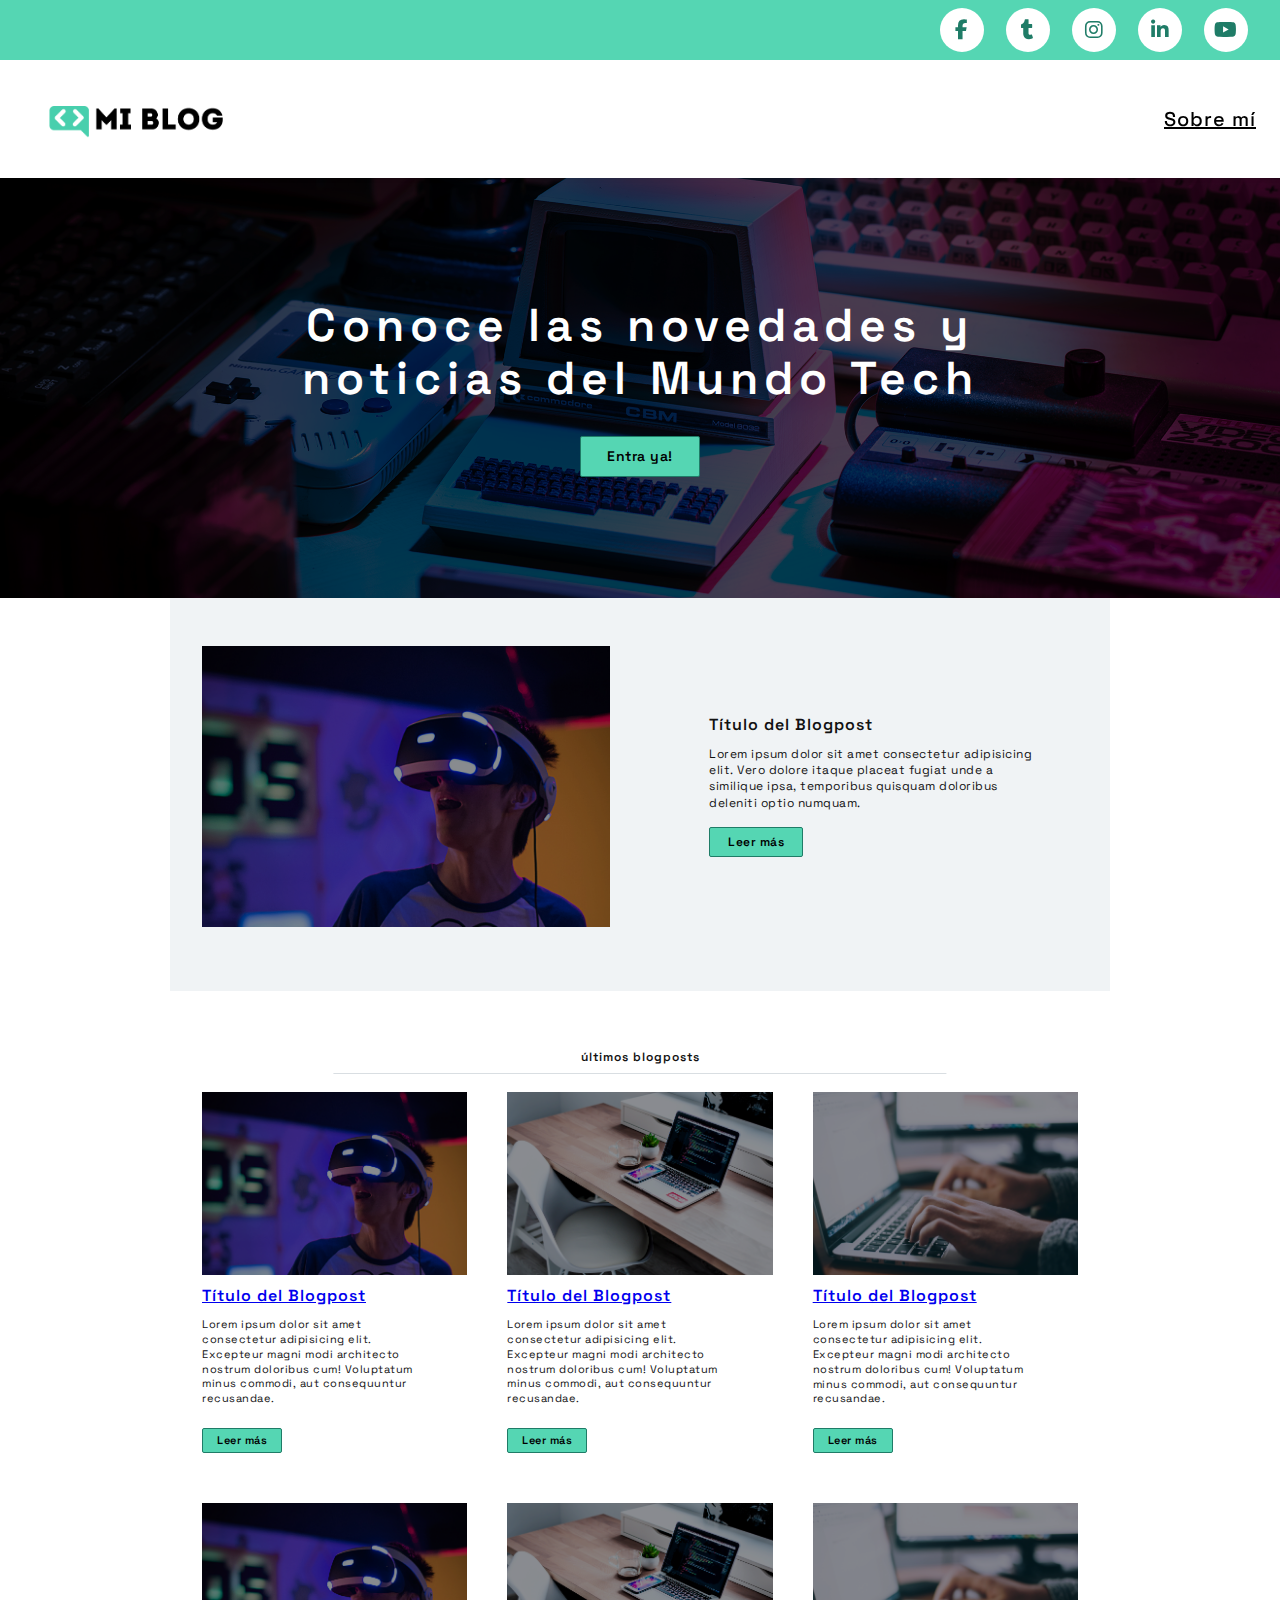
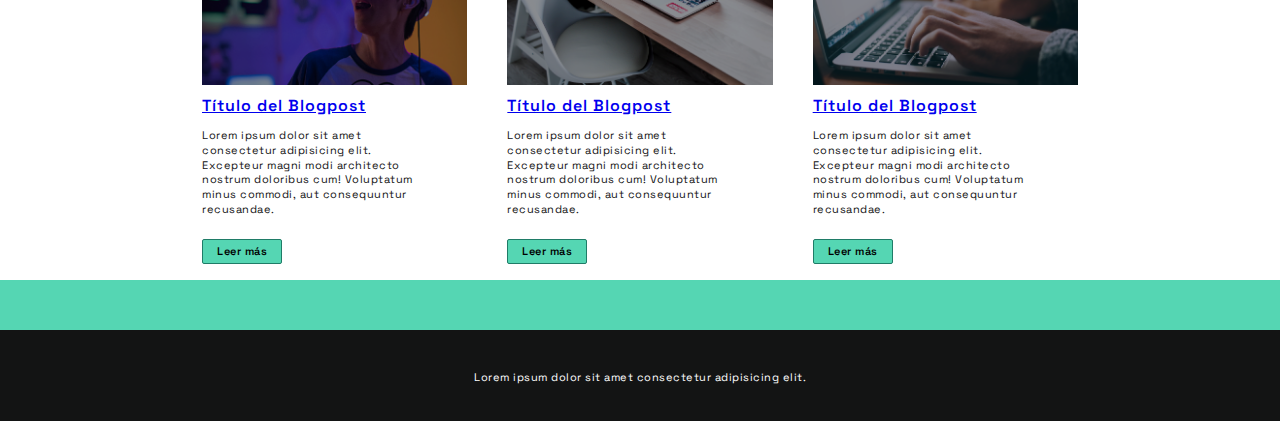
<file: index.html>
<!DOCTYPE html>
<html lang="es">
<head>
  <meta charset="UTF-8" />
  <meta name="viewport" content="width=device-width, initial-scale=1.0" />
  <title>Mi Blog - Home</title>
  <link rel="preconnect" href="https://fonts.googleapis.com">
  <link rel="preconnect" href="https://fonts.gstatic.com" crossorigin>
  <link href="https://fonts.googleapis.com/css2?family=Space+Grotesk:wght@400;500;600;700&display=swap" rel="stylesheet">
  <!-- Font Awesome -->
  <link rel="stylesheet" href="https://cdnjs.cloudflare.com/ajax/libs/font-awesome/6.5.0/css/all.min.css" referrerpolicy="no-referrer" />
  <link rel="stylesheet" href="css/styles.css" />
</head>
<body class="home">
  <!-- Header / Navbar -->
  <header class="site-header">
    <div class="container header-inner">
      <nav class="social-nav" aria-label="Redes sociales">
        <ul>
          <li><a href="#" aria-label="Facebook"><i class="fa-brands fa-facebook-f" aria-hidden="true"></i></a></li>
          <li><a href="#" aria-label="Tumblr"><i class="fa-brands fa-tumblr" aria-hidden="true"></i></a></li>
          <li><a href="#" aria-label="Instagram"><i class="fa-brands fa-instagram" aria-hidden="true"></i></a></li>
          <li><a href="#" aria-label="LinkedIn"><i class="fa-brands fa-linkedin-in" aria-hidden="true"></i></a></li>
          <li><a href="#" aria-label="YouTube"><i class="fa-brands fa-youtube" aria-hidden="true"></i></a></li>
        </ul>
      </nav>
      <button class="nav-toggle" aria-label="Abrir menú"><span></span></button>
    </div>
    <div class="logo-container">
      <a href="index.html" class="logo" aria-label="Ir al inicio">
        <img src="assets/img/Logo-negro.png" alt="Logo Mi Blog" />
      </a>
       <nav class="main-nav" aria-label="Principal">
        <ul>
          <li><a href="perfil.html">Sobre mí</a></li>
        </ul>
      </nav>
    </div>

  </header>

  <!-- Hero -->
  <section class="hero">
    <div class="hero-media" aria-hidden="true">
      <img src="assets/img/main-news-img.png" alt="" />
    </div>
    <div class="hero-content container">
      <h1>Conoce las novedades y<br/> noticias del Mundo Tech</h1>
      <a href="blogs.html" class="btn btn-primary">Entra ya!</a>
    </div>
  </section>

  <!-- Noticias destacadas -->
  <main class="main-content">
    <section class="featured container" aria-labelledby="featured-heading">
      <h2 id="featured-heading" class="section-title sr-only">Noticias destacadas</h2>
      <article class="featured-post card-horizontal">
        <div class="card-media">
          <img src="assets/img/post-1.png" alt="Computadoras retro" loading="lazy" />
        </div>
        <div class="card-body">
          <h3 class="post-title">Título del Blogpost</h3>
          <p> Lorem ipsum dolor sit amet consectetur adipisicing elit. Vero dolore itaque placeat fugiat unde a similique ipsa, temporibus quisquam doloribus deleniti optio numquam.</p>
          <a href="blog.html" class="btn btn-sm">Leer más</a>
        </div>
      </article>
    </section>

    <!-- Últimos blogposts -->
    <section class="latest container" aria-labelledby="latest-heading">
      <h2 id="latest-heading" class="section-heading">últimos blogposts</h2>
      <div class="posts-grid">
        <!-- Reusable cards -->
        <article class="post-card">
          <a href="blog.html" class="img-link"><img src="assets/img/post-1.png" alt="Post 1" loading="lazy"></a>
          <div class="post-info">
            <h3 class="post-title"><a href="blog.html">Título del Blogpost</a></h3>
            <p class="post-excerpt">Lorem ipsum dolor sit amet consectetur adipisicing elit. Excepteur magni modi architecto nostrum doloribus cum! Voluptatum minus commodi, aut consequuntur recusandae.</p>
            <a href="blog.html" class="btn btn-xs">Leer más</a>
          </div>
        </article>
        <article class="post-card">
          <a href="blog.html" class="img-link"><img src="assets/img/post-2.png" alt="Post 2" loading="lazy"></a>
          <div class="post-info">
            <h3 class="post-title"><a href="blog.html">Título del Blogpost</a></h3>
            <p class="post-excerpt">Lorem ipsum dolor sit amet consectetur adipisicing elit. Excepteur magni modi architecto nostrum doloribus cum! Voluptatum minus commodi, aut consequuntur recusandae.</p>
            <a href="blog.html" class="btn btn-xs">Leer más</a>
          </div>
        </article>
        <article class="post-card">
          <a href="blog.html" class="img-link"><img src="assets/img/post-3.png" alt="Post 3" loading="lazy"></a>
          <div class="post-info">
            <h3 class="post-title"><a href="blog.html">Título del Blogpost</a></h3>
            <p class="post-excerpt">Lorem ipsum dolor sit amet consectetur adipisicing elit. Excepteur magni modi architecto nostrum doloribus cum! Voluptatum minus commodi, aut consequuntur recusandae.</p>
            <a href="blog.html" class="btn btn-xs">Leer más</a>
          </div>
        </article>
        <!-- row 2 -->
        <article class="post-card">
          <a href="blog.html" class="img-link"><img src="assets/img/post-1.png" alt="Post 1" loading="lazy"></a>
          <div class="post-info">
            <h3 class="post-title"><a href="blog.html">Título del Blogpost</a></h3>
            <p class="post-excerpt">Lorem ipsum dolor sit amet consectetur adipisicing elit. Excepteur magni modi architecto nostrum doloribus cum! Voluptatum minus commodi, aut consequuntur recusandae.</p>
            <a href="blog.html" class="btn btn-xs">Leer más</a>
          </div>
        </article>
        <article class="post-card">
          <a href="blog.html" class="img-link"><img src="assets/img/post-2.png" alt="Post 2" loading="lazy"></a>
          <div class="post-info">
            <h3 class="post-title"><a href="blog.html">Título del Blogpost</a></h3>
            <p class="post-excerpt">Lorem ipsum dolor sit amet consectetur adipisicing elit. Excepteur magni modi architecto nostrum doloribus cum! Voluptatum minus commodi, aut consequuntur recusandae.</p>
            <a href="blog.html" class="btn btn-xs">Leer más</a>
          </div>
        </article>
        <article class="post-card">
          <a href="blog.html" class="img-link"><img src="assets/img/post-3.png" alt="Post 3" loading="lazy"></a>
          <div class="post-info">
            <h3 class="post-title"><a href="blog.html">Título del Blogpost</a></h3>
            <p class="post-excerpt">Lorem ipsum dolor sit amet consectetur adipisicing elit. Excepteur magni modi architecto nostrum doloribus cum! Voluptatum minus commodi, aut consequuntur recusandae.</p>
            <a href="blog.html" class="btn btn-xs">Leer más</a>
          </div>
        </article>
      </div>
    </section>
  </main>

  <!-- Footer -->
  <footer class="site-footer">
    <div class="container footer-inner">
      <p>Lorem ipsum dolor sit amet consectetur adipisicing elit.</p>
    </div>
  </footer>

  <script>
    const toggle = document.querySelector('.nav-toggle');
    const header = document.querySelector('.site-header');
    toggle.addEventListener('click', ()=> header.classList.toggle('menu-open'));
  </script>
</body>
</html>
</file>
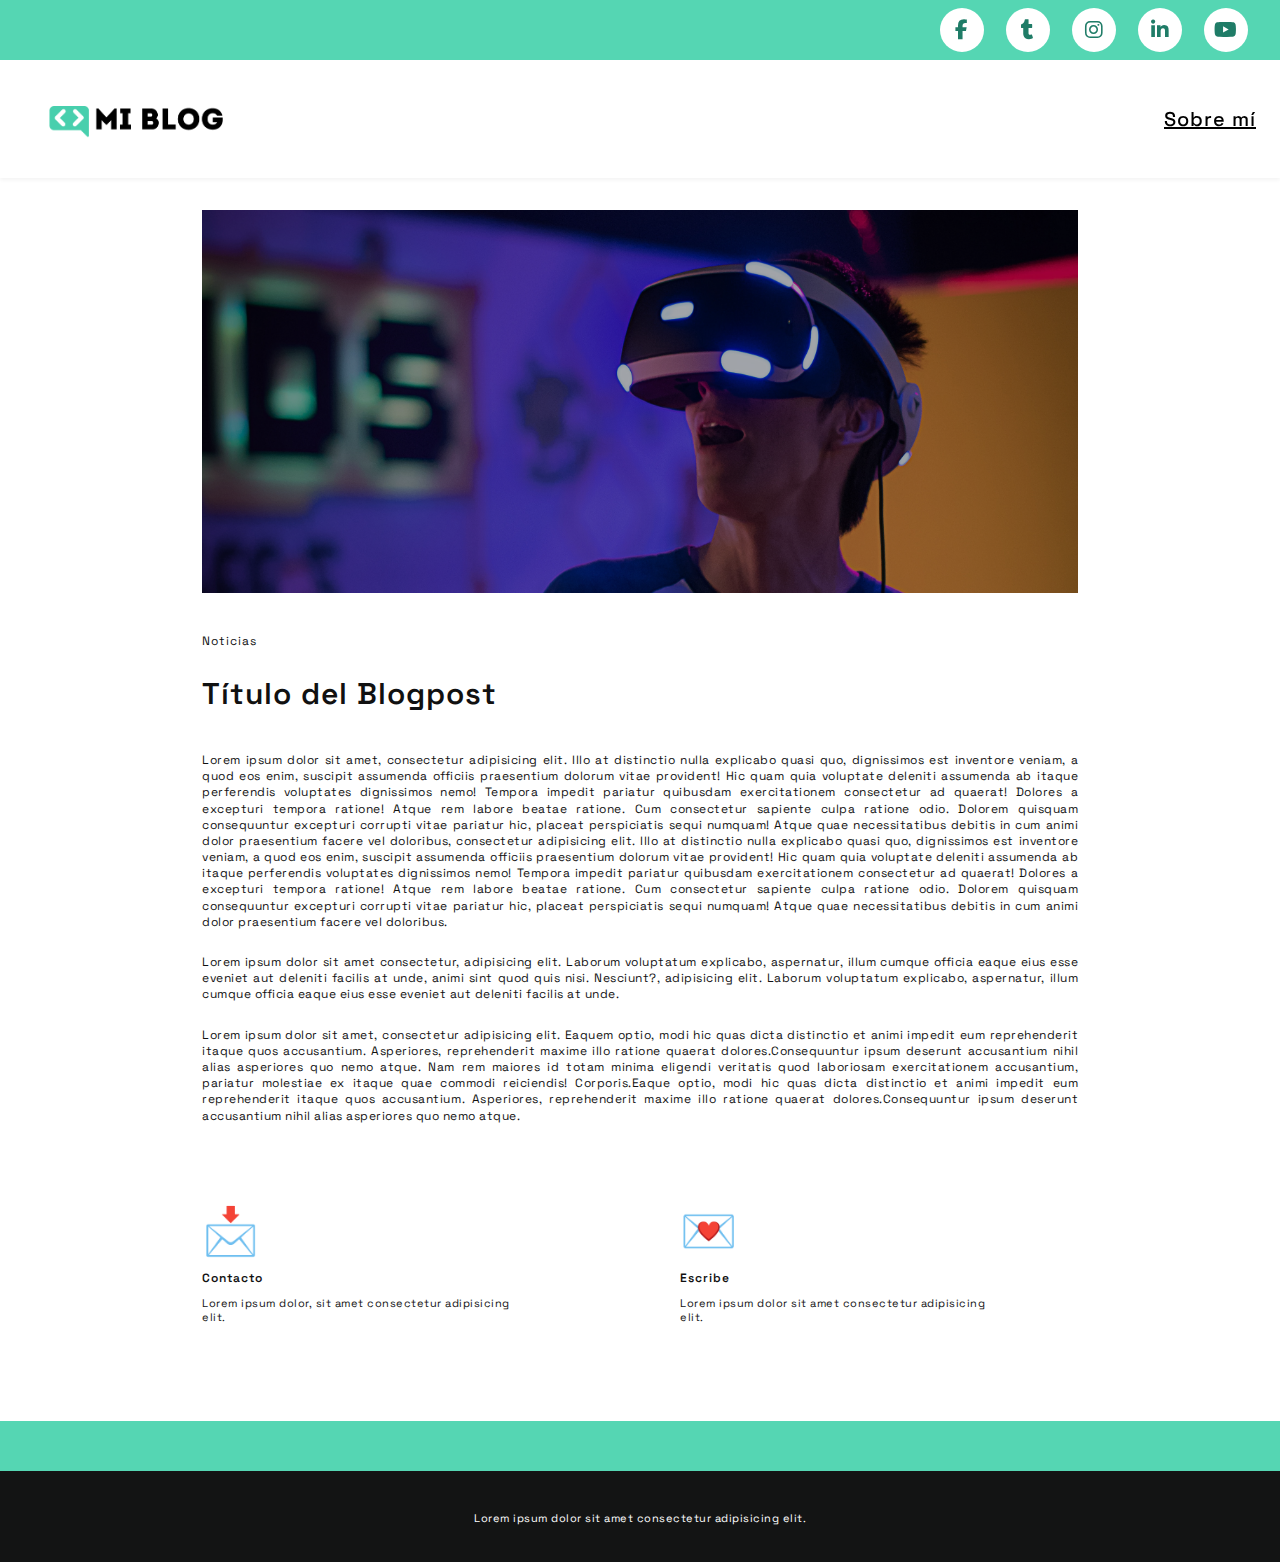
<file: blog.html>
<!DOCTYPE html>
<html lang="es">
<head>
  <meta charset="UTF-8" />
  <meta name="viewport" content="width=device-width, initial-scale=1.0" />
  <title>Mi Blog - Artículo</title>
  <link rel="preconnect" href="https://fonts.googleapis.com">
  <link rel="preconnect" href="https://fonts.gstatic.com" crossorigin>
  <link href="https://fonts.googleapis.com/css2?family=Space+Grotesk:wght@400;500;600;700&display=swap" rel="stylesheet">
  <!-- Font Awesome -->
  <link rel="stylesheet" href="https://cdnjs.cloudflare.com/ajax/libs/font-awesome/6.5.0/css/all.min.css" referrerpolicy="no-referrer" />
  <link rel="stylesheet" href="css/styles.css" />
</head>
<body class="blog-single">
  <header class="site-header">
    <div class="container header-inner">
      <nav class="social-nav" aria-label="Redes sociales">
        <ul>
          <li><a href="#" aria-label="Facebook"><i class="fa-brands fa-facebook-f" aria-hidden="true"></i></a></li>
          <li><a href="#" aria-label="Tumblr"><i class="fa-brands fa-tumblr" aria-hidden="true"></i></a></li>
          <li><a href="#" aria-label="Instagram"><i class="fa-brands fa-instagram" aria-hidden="true"></i></a></li>
          <li><a href="#" aria-label="LinkedIn"><i class="fa-brands fa-linkedin-in" aria-hidden="true"></i></a></li>
          <li><a href="#" aria-label="YouTube"><i class="fa-brands fa-youtube" aria-hidden="true"></i></a></li>
        </ul>
      </nav>
      <button class="nav-toggle" aria-label="Abrir menú"><span></span></button>
    </div>
    <div class="logo-container">
      <a href="index.html" class="logo" aria-label="Ir al inicio">
        <img src="assets/img/Logo-negro.png" alt="Logo Mi Blog" />
      </a>
      <nav class="main-nav" aria-label="Principal">
        <ul>
          <li><a href="perfil.html">Sobre mí</a></li>
        </ul>
      </nav>
    </div>
  </header>

  <main class="main-content single container">
    <figure class="single-cover">
      <img src="assets/img/post-1.png" alt="Imagen principal" />
    </figure>

    <article class="single-article" aria-labelledby="post-title">
      <header class="single-header">
        <p class="category">Noticias</p>
        <h1 id="post-title">Título del Blogpost</h1>
      </header>
      <div class="single-body">
        <p>Lorem ipsum dolor sit amet, consectetur adipisicing elit. Illo at distinctio nulla explicabo quasi quo, dignissimos est inventore veniam, a quod eos enim, suscipit assumenda officiis praesentium dolorum vitae provident! Hic quam quia voluptate deleniti assumenda ab itaque perferendis voluptates dignissimos nemo! Tempora impedit pariatur quibusdam exercitationem consectetur ad quaerat! Dolores a excepturi tempora ratione! Atque rem labore beatae ratione. Cum consectetur sapiente culpa ratione odio. Dolorem quisquam consequuntur excepturi corrupti vitae pariatur hic, placeat perspiciatis sequi numquam! Atque quae necessitatibus debitis in cum animi dolor praesentium facere vel doloribus, consectetur adipisicing elit. Illo at distinctio nulla explicabo quasi quo, dignissimos est inventore veniam, a quod eos enim, suscipit assumenda officiis praesentium dolorum vitae provident! Hic quam quia voluptate deleniti assumenda ab itaque perferendis voluptates dignissimos nemo! Tempora impedit pariatur quibusdam exercitationem consectetur ad quaerat! Dolores a excepturi tempora ratione! Atque rem labore beatae ratione. Cum consectetur sapiente culpa ratione odio. Dolorem quisquam consequuntur excepturi corrupti vitae pariatur hic, placeat perspiciatis sequi numquam! Atque quae necessitatibus debitis in cum animi dolor praesentium facere vel doloribus.</p>
        <p>Lorem ipsum dolor sit amet consectetur, adipisicing elit. Laborum voluptatum explicabo, aspernatur, illum cumque officia eaque eius esse eveniet aut deleniti facilis at unde, animi sint quod quis nisi. Nesciunt?, adipisicing elit. Laborum voluptatum explicabo, aspernatur, illum cumque officia eaque eius esse eveniet aut deleniti facilis at unde.</p>
        <p>Lorem ipsum dolor sit amet, consectetur adipisicing elit. Eaquem optio, modi hic quas dicta distinctio et animi impedit eum reprehenderit itaque quos accusantium. Asperiores, reprehenderit maxime illo ratione quaerat dolores.Consequuntur ipsum deserunt accusantium nihil alias asperiores quo nemo atque. Nam rem maiores id totam minima eligendi veritatis quod laboriosam exercitationem accusantium, pariatur molestiae ex itaque quae commodi reiciendis! Corporis.Eaque optio, modi hic quas dicta distinctio et animi impedit eum reprehenderit itaque quos accusantium. Asperiores, reprehenderit maxime illo ratione quaerat dolores.Consequuntur ipsum deserunt accusantium nihil alias asperiores quo nemo atque.</p>
      </div>
    </article>

    <section class="cta-footer">
      <article class="mini-card">
        <div class="mini-icon" aria-hidden="true">📩</div>
        <h3>Contacto</h3>
        <p>Lorem ipsum dolor, sit amet consectetur adipisicing elit.</p>
      </article>
      <article class="mini-card">
        <div class="mini-icon" aria-hidden="true">💌</div>
        <h3>Escribe</h3>
        <p>Lorem ipsum dolor sit amet consectetur adipisicing elit.</p>
      </article>
    </section>
  </main>

  <footer class="site-footer">
    <div class="container footer-inner">
      <p>Lorem ipsum dolor sit amet consectetur adipisicing elit.</p>
    </div>
  </footer>
  <script>
    const toggle = document.querySelector('.nav-toggle');
    const header = document.querySelector('.site-header');
    toggle.addEventListener('click', ()=> header.classList.toggle('menu-open'));
  </script>
</body>
</html>
</file>
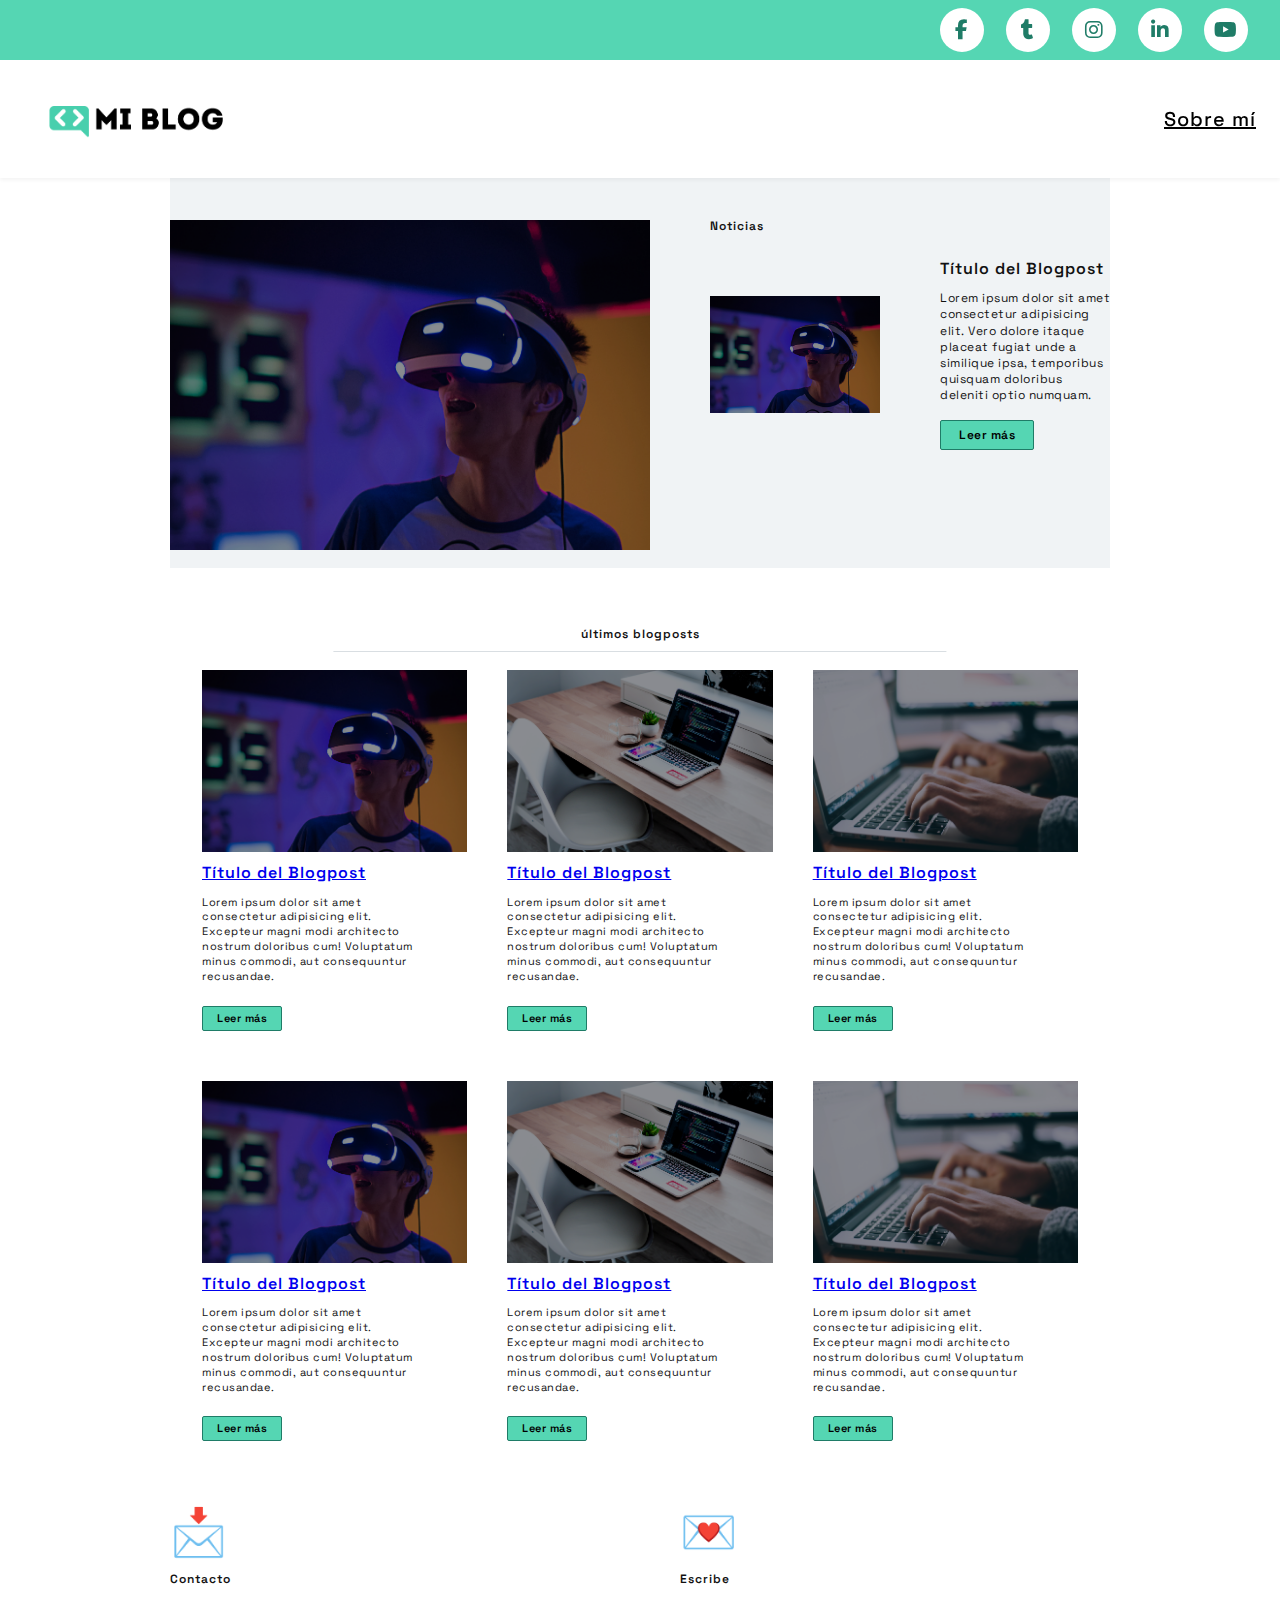
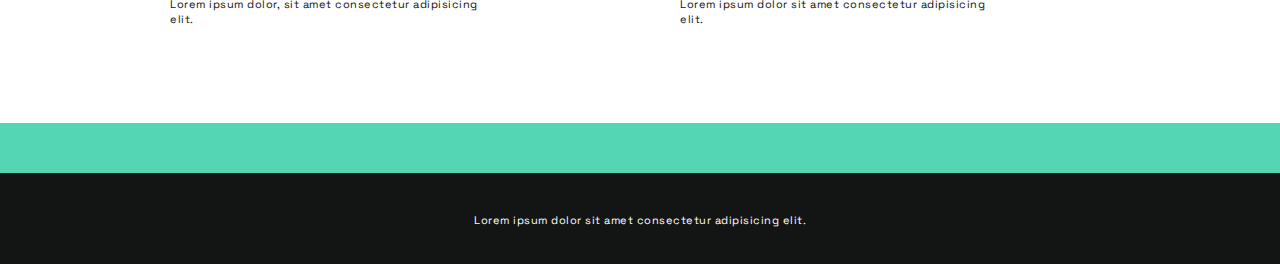
<file: blogs.html>
<!DOCTYPE html>
<html lang="es">
<head>
  <meta charset="UTF-8" />
  <meta name="viewport" content="width=device-width, initial-scale=1.0" />
  <title>Mi Blog - Blogposts</title>
  <link rel="preconnect" href="https://fonts.googleapis.com">
  <link rel="preconnect" href="https://fonts.gstatic.com" crossorigin>
  <link href="https://fonts.googleapis.com/css2?family=Inter:wght@400;500;600;700&family=Outfit:wght@400;500;600;700&family=Space+Grotesk:wght@400;500;600;700&display=swap" rel="stylesheet">
  <!-- Font Awesome -->
  <link rel="stylesheet" href="https://cdnjs.cloudflare.com/ajax/libs/font-awesome/6.5.0/css/all.min.css" referrerpolicy="no-referrer" />
  <link rel="stylesheet" href="css/styles.css" />
</head>
<body class="blogs">
  <header class="site-header">
    <div class="container header-inner">
      <nav class="social-nav" aria-label="Redes sociales">
        <ul>
          <li><a href="#" aria-label="Facebook"><i class="fa-brands fa-facebook-f" aria-hidden="true"></i></a></li>
          <li><a href="#" aria-label="Tumblr"><i class="fa-brands fa-tumblr" aria-hidden="true"></i></a></li>
          <li><a href="#" aria-label="Instagram"><i class="fa-brands fa-instagram" aria-hidden="true"></i></a></li>
          <li><a href="#" aria-label="LinkedIn"><i class="fa-brands fa-linkedin-in" aria-hidden="true"></i></a></li>
          <li><a href="#" aria-label="YouTube"><i class="fa-brands fa-youtube" aria-hidden="true"></i></a></li>
        </ul>
      </nav>
      <button class="nav-toggle" aria-label="Abrir menú"><span></span></button>
    </div>
    <div class="logo-container">
      <a href="index.html" class="logo" aria-label="Ir al inicio">
        <img src="assets/img/Logo-negro.png" alt="Logo Mi Blog" />
      </a>
      <nav class="main-nav" aria-label="Principal">
        <ul>
          <li><a href="perfil.html">Sobre mí</a></li>
        </ul>
      </nav>
    </div>
  </header>

  <main class="main-content">
    <section class="news-hero container" aria-labelledby="news-hero-title">
      <div class="news-hero-media">
        <img src="assets/img/post-1.png" alt="Imagen principal" />
      </div>
      <div class="news-hero-body">
        <h1 id="news-hero-title">Noticias</h1>
        <article class="featured-post card-horizontal no-shadow">
          <div class="card-media">
            <img src="assets/img/post-1.png" alt="Computadoras retro" loading="lazy" />
          </div>
          <div class="card-body">
            <h2 class="post-title">Título del Blogpost</h2>
            <p>Lorem ipsum dolor sit amet consectetur adipisicing elit. Vero dolore itaque placeat fugiat unde a similique ipsa, temporibus quisquam doloribus deleniti optio numquam.</p>
            <a href="blog.html" class="btn btn-sm">Leer más</a>
          </div>
        </article>
      </div>
    </section>

    <section class="latest container" aria-labelledby="latest-heading">
      <h2 id="latest-heading" class="section-heading">últimos blogposts</h2>
      <div class="posts-grid">
        <!-- Repeat of cards -->
        <article class="post-card">
          <a href="blog.html" class="img-link"><img src="assets/img/post-1.png" alt="Post 1"></a>
          <div class="post-info">
            <h3 class="post-title"><a href="blog.html">Título del Blogpost</a></h3>
            <p class="post-excerpt">Lorem ipsum dolor sit amet consectetur adipisicing elit. Excepteur magni modi architecto nostrum doloribus cum! Voluptatum minus commodi, aut consequuntur recusandae.</p>
            <a href="blog.html" class="btn btn-xs">Leer más</a>
          </div>
        </article>
        <article class="post-card">
          <a href="blog.html" class="img-link"><img src="assets/img/post-2.png" alt="Post 2"></a>
          <div class="post-info">
            <h3 class="post-title"><a href="blog.html">Título del Blogpost</a></h3>
            <p class="post-excerpt">Lorem ipsum dolor sit amet consectetur adipisicing elit. Excepteur magni modi architecto nostrum doloribus cum! Voluptatum minus commodi, aut consequuntur recusandae.</p>
            <a href="blog.html" class="btn btn-xs">Leer más</a>
          </div>
        </article>
        <article class="post-card">
          <a href="blog.html" class="img-link"><img src="assets/img/post-3.png" alt="Post 3"></a>
          <div class="post-info">
            <h3 class="post-title"><a href="blog.html">Título del Blogpost</a></h3>
            <p class="post-excerpt">Lorem ipsum dolor sit amet consectetur adipisicing elit. Excepteur magni modi architecto nostrum doloribus cum! Voluptatum minus commodi, aut consequuntur recusandae.</p>
            <a href="blog.html" class="btn btn-xs">Leer más</a>
          </div>
        </article>
        <article class="post-card">
          <a href="blog.html" class="img-link"><img src="assets/img/post-1.png" alt="Post 1"></a>
          <div class="post-info">
            <h3 class="post-title"><a href="blog.html">Título del Blogpost</a></h3>
            <p class="post-excerpt">Lorem ipsum dolor sit amet consectetur adipisicing elit. Excepteur magni modi architecto nostrum doloribus cum! Voluptatum minus commodi, aut consequuntur recusandae.</p>
            <a href="blog.html" class="btn btn-xs">Leer más</a>
          </div>
        </article>
        <article class="post-card">
          <a href="blog.html" class="img-link"><img src="assets/img/post-2.png" alt="Post 2"></a>
          <div class="post-info">
            <h3 class="post-title"><a href="blog.html">Título del Blogpost</a></h3>
            <p class="post-excerpt">Lorem ipsum dolor sit amet consectetur adipisicing elit. Excepteur magni modi architecto nostrum doloribus cum! Voluptatum minus commodi, aut consequuntur recusandae.</p>
            <a href="blog.html" class="btn btn-xs">Leer más</a>
          </div>
        </article>
        <article class="post-card">
          <a href="blog.html" class="img-link"><img src="assets/img/post-3.png" alt="Post 3"></a>
          <div class="post-info">
            <h3 class="post-title"><a href="blog.html">Título del Blogpost</a></h3>
            <p class="post-excerpt">Lorem ipsum dolor sit amet consectetur adipisicing elit. Excepteur magni modi architecto nostrum doloribus cum! Voluptatum minus commodi, aut consequuntur recusandae.</p>
            <a href="blog.html" class="btn btn-xs">Leer más</a>
          </div>
        </article>
      </div>
    </section>

    <!-- Footer shared section -->
    <section class="cta-footer container">
      <article class="mini-card">
        <div class="mini-icon" aria-hidden="true">📩</div>
        <h3>Contacto</h3>
        <p>Lorem ipsum dolor, sit amet consectetur adipisicing elit.</p>
      </article>
      <article class="mini-card">
        <div class="mini-icon" aria-hidden="true">💌</div>
        <h3>Escribe</h3>
        <p>Lorem ipsum dolor sit amet consectetur adipisicing elit.</p>
      </article>
    </section>

  </main>

  <footer class="site-footer">
    <div class="container footer-inner">
      <p>Lorem ipsum dolor sit amet consectetur adipisicing elit.</p>
    </div>
  </footer>
  <script>
    const toggle = document.querySelector('.nav-toggle');
    const header = document.querySelector('.site-header');
    toggle.addEventListener('click', ()=> header.classList.toggle('menu-open'));
  </script>
</body>
</html>
</file>
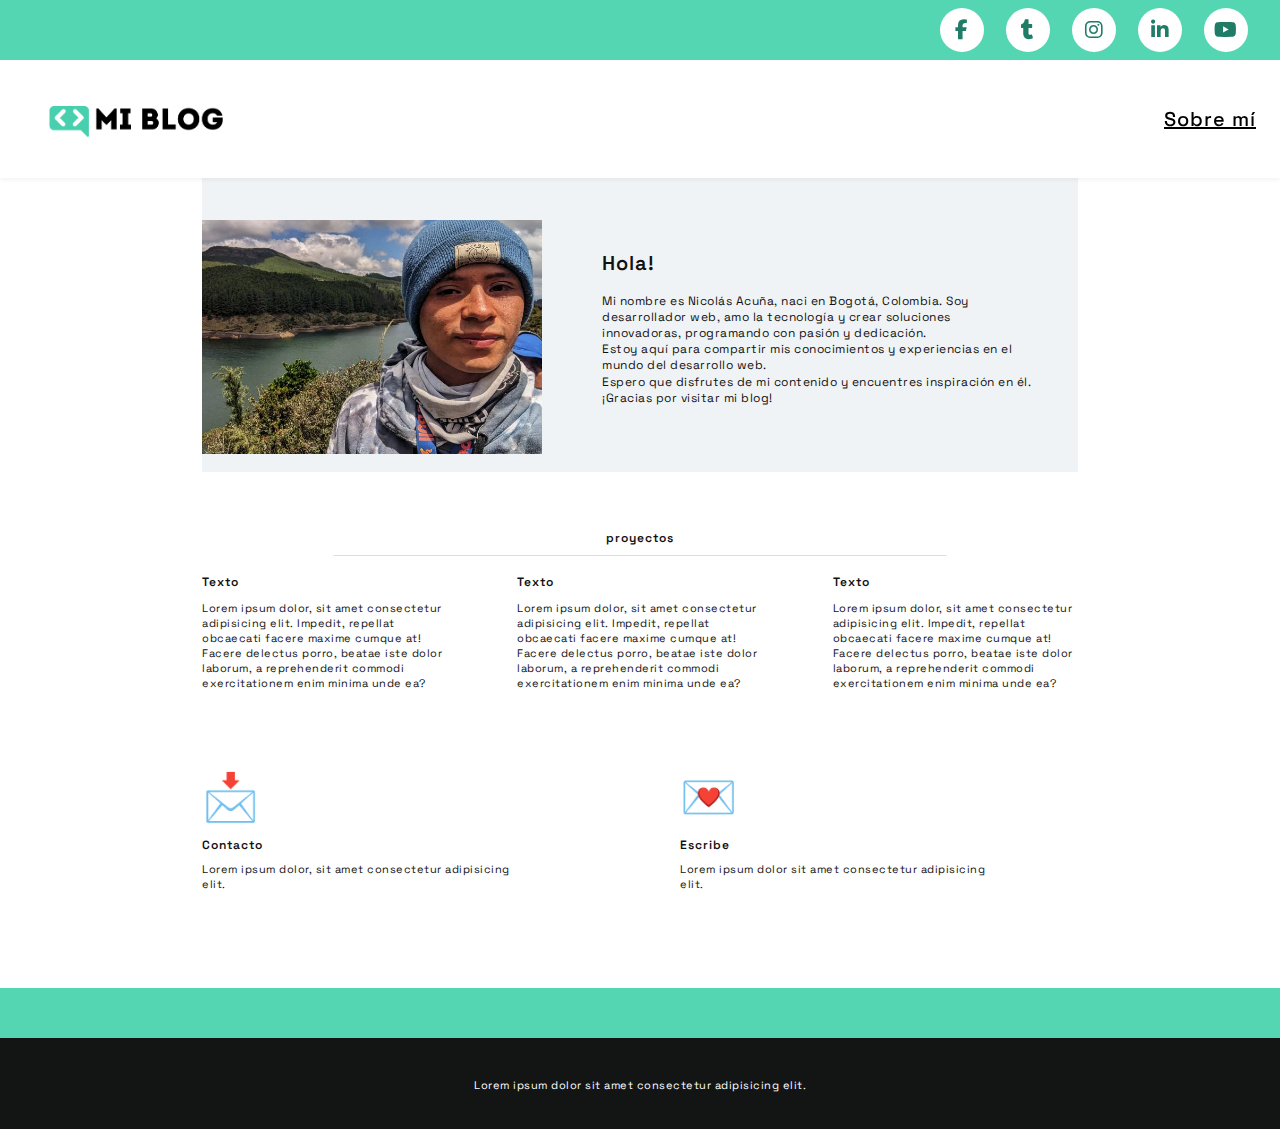
<file: perfil.html>
<!DOCTYPE html>
<html lang="es">
<head>
  <meta charset="UTF-8" />
  <meta name="viewport" content="width=device-width, initial-scale=1.0" />
  <title>Mi Blog - Sobre mí</title>
  <link rel="preconnect" href="https://fonts.googleapis.com">
  <link rel="preconnect" href="https://fonts.gstatic.com" crossorigin>
  <link href="https://fonts.googleapis.com/css2?family=Inter:wght@400;500;600;700&family=Outfit:wght@400;500;600;700&family=Space+Grotesk:wght@400;500;600;700&display=swap" rel="stylesheet">
  <!-- Font Awesome -->
  <link rel="stylesheet" href="https://cdnjs.cloudflare.com/ajax/libs/font-awesome/6.5.0/css/all.min.css" referrerpolicy="no-referrer" />
  <link rel="stylesheet" href="css/styles.css" />
</head>
<body class="perfil">
  <header class="site-header">
    <div class="container header-inner">
      <nav class="social-nav" aria-label="Redes sociales">
        <ul>
          <li><a href="#" aria-label="Facebook"><i class="fa-brands fa-facebook-f" aria-hidden="true"></i></a></li>
          <li><a href="#" aria-label="Tumblr"><i class="fa-brands fa-tumblr" aria-hidden="true"></i></a></li>
          <li><a href="#" aria-label="Instagram"><i class="fa-brands fa-instagram" aria-hidden="true"></i></a></li>
          <li><a href="#" aria-label="LinkedIn"><i class="fa-brands fa-linkedin-in" aria-hidden="true"></i></a></li>
          <li><a href="#" aria-label="YouTube"><i class="fa-brands fa-youtube" aria-hidden="true"></i></a></li>
        </ul>
      </nav>
      <button class="nav-toggle" aria-label="Abrir menú"><span></span></button>
    </div>
    <div class="logo-container">
      <a href="index.html" class="logo" aria-label="Ir al inicio">
        <img src="assets/img/Logo-negro.png" alt="Logo Mi Blog" />
      </a>
      <nav class="main-nav" aria-label="Principal">
        <ul>
          <li><a href="perfil.html" class="active">Sobre mí</a></li>
        </ul>
      </nav>
    </div>
  </header>

  <main class="main-content perfil-content container">
    <section class="about-hero" aria-labelledby="about-heading">
      <div class="about-media">
        <img src="assets/img/profile.jpg" alt="Foto perfil" />
      </div>
      <div class="about-body">
        <h1 id="about-heading">Hola!</h1>
        <p>Mi nombre es Nicolás Acuña, naci en Bogotá, Colombia. Soy desarrollador web, amo la tecnología y crear soluciones innovadoras, programando con pasión y dedicación.
            <br /> Estoy aquí para compartir mis conocimientos y experiencias en el mundo del desarrollo web.
            <br> Espero que disfrutes de mi contenido y encuentres inspiración en él.
            <br> ¡Gracias por visitar mi blog!
        </p>
      </div>
    </section>

    <section class="projects" aria-labelledby="projects-title">
      <h2 id="projects-title" class="section-heading">Proyectos</h2>
      <div class="project-grid">
        <article class="project-item">
          <h3>Texto</h3>
          <p>Lorem ipsum dolor, sit amet consectetur adipisicing elit. Impedit, repellat obcaecati facere maxime cumque at! Facere delectus porro, beatae iste dolor laborum, a reprehenderit commodi exercitationem enim minima unde ea?</p>
        </article>
        <article class="project-item">
          <h3>Texto</h3>
          <p>Lorem ipsum dolor, sit amet consectetur adipisicing elit. Impedit, repellat obcaecati facere maxime cumque at! Facere delectus porro, beatae iste dolor laborum, a reprehenderit commodi exercitationem enim minima unde ea?</p>
        </article>
        <article class="project-item">
          <h3>Texto</h3>
          <p>Lorem ipsum dolor, sit amet consectetur adipisicing elit. Impedit, repellat obcaecati facere maxime cumque at! Facere delectus porro, beatae iste dolor laborum, a reprehenderit commodi exercitationem enim minima unde ea?</p>
        </article>
      </div>
    </section>

    <section class="cta-footer">
      <article class="mini-card">
        <div class="mini-icon" aria-hidden="true">📩</div>
        <h3>Contacto</h3>
        <p>Lorem ipsum dolor, sit amet consectetur adipisicing elit.</p>
      </article>
      <article class="mini-card">
        <div class="mini-icon" aria-hidden="true">💌</div>
        <h3>Escribe</h3>
        <p>Lorem ipsum dolor sit amet consectetur adipisicing elit.</p>
      </article>
    </section>
  </main>

  <footer class="site-footer">
    <div class="container footer-inner">
      <p>Lorem ipsum dolor sit amet consectetur adipisicing elit.</p>
    </div>
  </footer>
  <script>
    const toggle = document.querySelector('.nav-toggle');
    const header = document.querySelector('.site-header');
    toggle.addEventListener('click', ()=> header.classList.toggle('menu-open'));
  </script>
</body>
</html>
</file>
<file: css/styles.css>
/* ===============
   Base Styles
   =============== */
:root {
  --color-primary: #55d6b3; /* header / buttons */
  --color-primary-dark: #1f7c67;
  --color-bg: #f0f3f5;
  --color-text: #111;
  --color-text-light: #333;
  --color-border: #d9dee2;
  --font-main: 'Space Grotesk', system-ui, -apple-system, BlinkMacSystemFont, 'Segoe UI', Roboto, Oxygen, Ubuntu, Cantarell, 'Open Sans', 'Helvetica Neue', sans-serif;
  --radius-sm: 2px;
  --radius-md: 4px;
  --transition: .25s ease;
  --container-max: 940px;
}

* { box-sizing: border-box; }

html { scroll-behavior: smooth; }
body {
  margin: 0;
  font-family: var(--font-main);
  line-height: 1.35;
  font-size: 14px;
  color: var(--color-text);
  background: #fff;
  letter-spacing: .5px;
}

img { max-width: 100%; display: block; }

h1,h2,h3,h4 { font-weight: 600; margin: 0 0 .75rem; line-height: 1.15; }
p { margin: 0 0 1rem; }

.container { width: 100%; max-width: var(--container-max); margin: 0 auto; padding: 0 32px; }

/* Accessibility */
.sr-only { position: absolute; width:1px; height:1px; padding:0; margin:-1px; overflow:hidden; clip:rect(0 0 0 0); white-space:nowrap; border:0; }

/* ===============
   Header
   =============== */
.site-header {
  position: sticky;
  top: 0;
  z-index: 50;
  background: var(--color-primary);
  padding: 0;  
  box-shadow: 0 2px 4px rgba(0,0,0,.05);
}
.header-inner { display: flex; align-items: center; justify-content: flex-end; gap: 32px; min-height: 60px; --container-max: 1;}
.logo { display: flex; align-items: center; gap: 8px; font-weight: 700; font-size: 20px; letter-spacing: 1px; color: #000; text-decoration: none; }
.logo img { width: 14rem; height: auto; }

.social-nav ul, .main-nav ul { list-style: none; margin: 0; padding: 0; display: flex; align-items: center; gap: 22px; }
.social-nav a, .main-nav a { text-decoration: none; font-weight: 500; font-size: 12px; letter-spacing: 1px; color: #000; position: relative; }
/* Enhanced social icons (Font Awesome) */
.social-nav a { width: 44px; height: 44px; display: grid; place-items: center; background: #fff; border-radius: 50%; transition: var(--transition); }
.social-nav a i { font-size: 20px; color: var(--color-primary-dark); line-height: 1; }
.social-nav a:hover { background: var(--color-primary-dark); }
.social-nav a:hover i { color: #fff; }
.social-nav a:focus-visible { outline: 2px solid #000; outline-offset: 3px; }

.logo-container {
    display: flex;
    background: white;
    justify-content: space-between;
    align-items: center;
    padding: 24px;
}
.main-nav a { font-size: 13px; font-size: 20px; text-decoration: underline; }
.main-nav a:hover, .main-nav a.active { text-decoration: underline; }

/* Removed old pseudo-element placeholder icon styles */

/* Burger */
.nav-toggle { display: none; background: none; border: none; width: 40px; height: 40px; padding: 0; cursor: pointer; margin-left: auto; }
.nav-toggle span, .nav-toggle span::before, .nav-toggle span::after { content: ''; display: block; height: 2px; background: #000; border-radius: 2px; width: 22px; position: relative; transition: var(--transition); margin: 0 auto; }
.nav-toggle span::before { position: absolute; top: -6px; left: 0; }
.nav-toggle span::after { position: absolute; bottom: -6px; left: 0; }

/* ===============
   Hero Home
   =============== */
.hero { position: relative; min-height: 420px; display: flex; align-items: center; justify-content: center; text-align: center; overflow: hidden; }
.hero-media img { position: absolute; inset:0; width: 100%; height: 100%; object-fit: cover; filter: brightness(.5); }
.hero-content { position: relative; z-index: 2; }
.hero h1 { font-size: clamp(30px,5vw,46px); font-weight: 600; color: #fff; letter-spacing: 6px; text-transform: none; max-width: 880px; margin: 0 auto 32px; }

/* ===============
   Buttons
   =============== */
.btn { --btn-bg: var(--color-primary); --btn-color: #000; display: inline-block; background: var(--btn-bg); color: var(--btn-color); padding: 10px 26px; text-decoration: none; font-weight: 600; letter-spacing: .5px; font-size: 14px; border-radius: var(--radius-sm); border: 1px solid var(--color-primary-dark); transition: var(--transition); }
.btn:hover { background: var(--color-primary-dark); color: #fff; }
.btn-sm { padding: 6px 18px; font-size: 12px; }
.btn-xs { padding: 4px 14px; font-size: 11px; }

/* ===============
   Featured Section
   =============== */
.featured { background: var(--color-bg); display: grid; padding: 48px 32px 64px; margin-top: 0; }
.card-horizontal { display: grid; grid-template-columns: 1fr 1fr; background: transparent; gap: 60px; align-items: center; justify-items: center; }
.card-horizontal .card-media { aspect-ratio: 16/11; overflow: hidden; }
.card-horizontal img { width: 100%; height: 100%; object-fit: cover; filter: brightness(.85) saturate(105%); }
.card-body { font-size: 12px; }
.card-body p { max-width: 330px; }
.post-title { font-size: 16px; letter-spacing: 1px; }

/* ===============
   Latest posts grid
   =============== */
.section-heading { text-align: center; font-size: 12px; text-transform: lowercase; letter-spacing: 1px; font-weight: 600; margin: 60px 0 28px; position: relative; }
.section-heading::after { content: ''; position: absolute; left: 50%; transform: translateX(-50%); bottom: -10px; width: 70%; height: 1px; background: var(--color-border); }
.posts-grid { display: grid; gap: 50px 40px; grid-template-columns: repeat(auto-fill,minmax(240px,1fr)); }
.post-card { display: flex; flex-direction: column; }
.post-card .img-link { display: block; aspect-ratio: 16/11; overflow: hidden; margin-bottom: 12px; }
.post-card img { width: 100%; height: 100%; object-fit: cover; filter: brightness(.85); transition: var(--transition); }
.post-card img:hover { transform: scale(1.04); }
.post-excerpt { font-size: 11px; max-width: 230px; }
.post-card .btn { margin-top: 6px; }

/* ===============
   Blog Listing (blogs.html)
   =============== */
.news-hero { display: grid; gap: 60px; padding: 42px 0 18px; align-items: start; grid-template-columns: 1.2fr 1fr; }
.news-hero-media { aspect-ratio: 16/11; overflow: hidden; }
.news-hero-media img { width: 100%; height: 100%; object-fit: cover; filter: brightness(.85); }
.news-hero-body h1 { font-size: 12px; letter-spacing: 1px; font-weight: 600; margin: 0 0 26px; }
.no-shadow { box-shadow: none; }

/* ===============
   Single blog (blog.html)
   =============== */
.single-cover { margin: 32px 0 40px; aspect-ratio: 16/7; overflow: hidden; }
.single-cover img { width: 100%; height: 100%; object-fit: cover; }
.category { font-size: 12px; letter-spacing: 1px; margin: 0 0 28px; }
.single-header h1 { font-size: 30px; letter-spacing: 1px; margin-bottom: 40px; }
.single-article p { font-size: 12px; max-width: 100%; text-align: justify; }
.single-article p + p { margin-top: 24px; }

/* ===============
   Profile (perfil.html)
   =============== */
.about-hero { display: grid; gap: 60px; padding: 42px 0 18px; align-items: center; grid-template-columns: 340px 1fr; }
.about-media { aspect-ratio: 16/11; overflow: hidden; }
.about-media img { width: 100%; height: 100%; object-fit: cover; }
.about-body h1 { font-size: 20px; letter-spacing: 1px; margin-bottom: 18px; }
.about-body p { font-size: 12px; max-width: 430px; }

.project-grid { display: grid; gap: 40px 70px; grid-template-columns: repeat(auto-fit,minmax(210px,1fr)); margin-top: 30px; }
.project-item h3 { font-size: 12px; letter-spacing: 1px; }
.project-item p { font-size: 11px; }

/* Mini cards footer */
.cta-footer { display: grid; grid-template-columns: repeat(auto-fit,minmax(220px,1fr)); gap: 80px; padding: 60px 0 80px; }
.mini-card { display: flex; flex-direction: column; gap: 10px; max-width: 320px; }
.mini-icon { font-size: 46px; }
.mini-card h3 { font-size: 12px; margin: 0; letter-spacing: 1px; }
.mini-card p { font-size: 11px; margin: 0; }

/* ===============
   Footer
   =============== */
.site-footer { background: #131414; color: #fff; text-align: center; padding: 40px 0 20px; font-size: 11px; border-top: 50px solid var(--color-primary); margin-top: 16px;}
.footer-inner { display:flex; justify-content:center; }

/* ===============
   Layout helpers
   =============== */

/* Background blocks mimic design sections */
.home .featured, .blogs .news-hero, .perfil .about-hero { background: var(--color-bg); }


/* ===============
   Responsive
   =============== */
@media (max-width: 1100px){
  .card-horizontal { gap: 40px; }
  .news-hero { grid-template-columns: 1fr 1fr; gap: 40px; }
  .about-hero { grid-template-columns: 300px 1fr; gap: 40px; }
}

@media (max-width: 900px){
  .card-horizontal { grid-template-columns: 1fr; }
  .card-horizontal .card-media { order:-1; }
  .news-hero { grid-template-columns: 1fr; }
  .about-hero { grid-template-columns: 1fr; }
  .about-media { max-width: 420px; }
}

@media (max-width: 780px){
  .header-inner { gap: 24px; }
  .social-nav { display: none; }
  .nav-toggle { display: block; }
  .main-nav { position: fixed; inset: 0 0 0 40%; background: var(--color-primary); transform: translateX(100%); transition: var(--transition); padding: 90px 30px; display: flex; }
  .main-nav ul { flex-direction: column; gap: 26px; }
  .main-nav a { font-size: 18px; }
  .site-header.menu-open .main-nav { transform: translateX(0); }
  .site-header.menu-open .nav-toggle span { background: transparent; }
  .site-header.menu-open .nav-toggle span::before { top: 0; transform: rotate(45deg); }
  .site-header.menu-open .nav-toggle span::after { bottom: 0; transform: rotate(-45deg); }
  .hero { min-height: 380px; }
  .hero h1 { letter-spacing: 4px; }
  .posts-grid { gap: 40px 24px; }
  .cta-footer { gap: 40px; }
  .about-hero, .news-hero { padding-top: 24px; }
}

@media (max-width: 520px){
  .container { padding: 0 20px; }
  .hero h1 { font-size: clamp(26px,7vw,40px); letter-spacing: 3px; }
  .featured { padding: 40px 20px 56px; }
  .section-heading::after { width: 90%; }
  .posts-grid { grid-template-columns: repeat(auto-fill,minmax(180px,1fr)); }
  .single-cover { aspect-ratio: 16/9; }
  .single-header h1 { font-size: 26px; }
  .about-media { aspect-ratio: 4/3; }
  .project-grid { gap: 40px 40px; }
}

@media (prefers-reduced-motion: reduce){
  * { animation: none !important; transition: none !important; }
}
</file>
